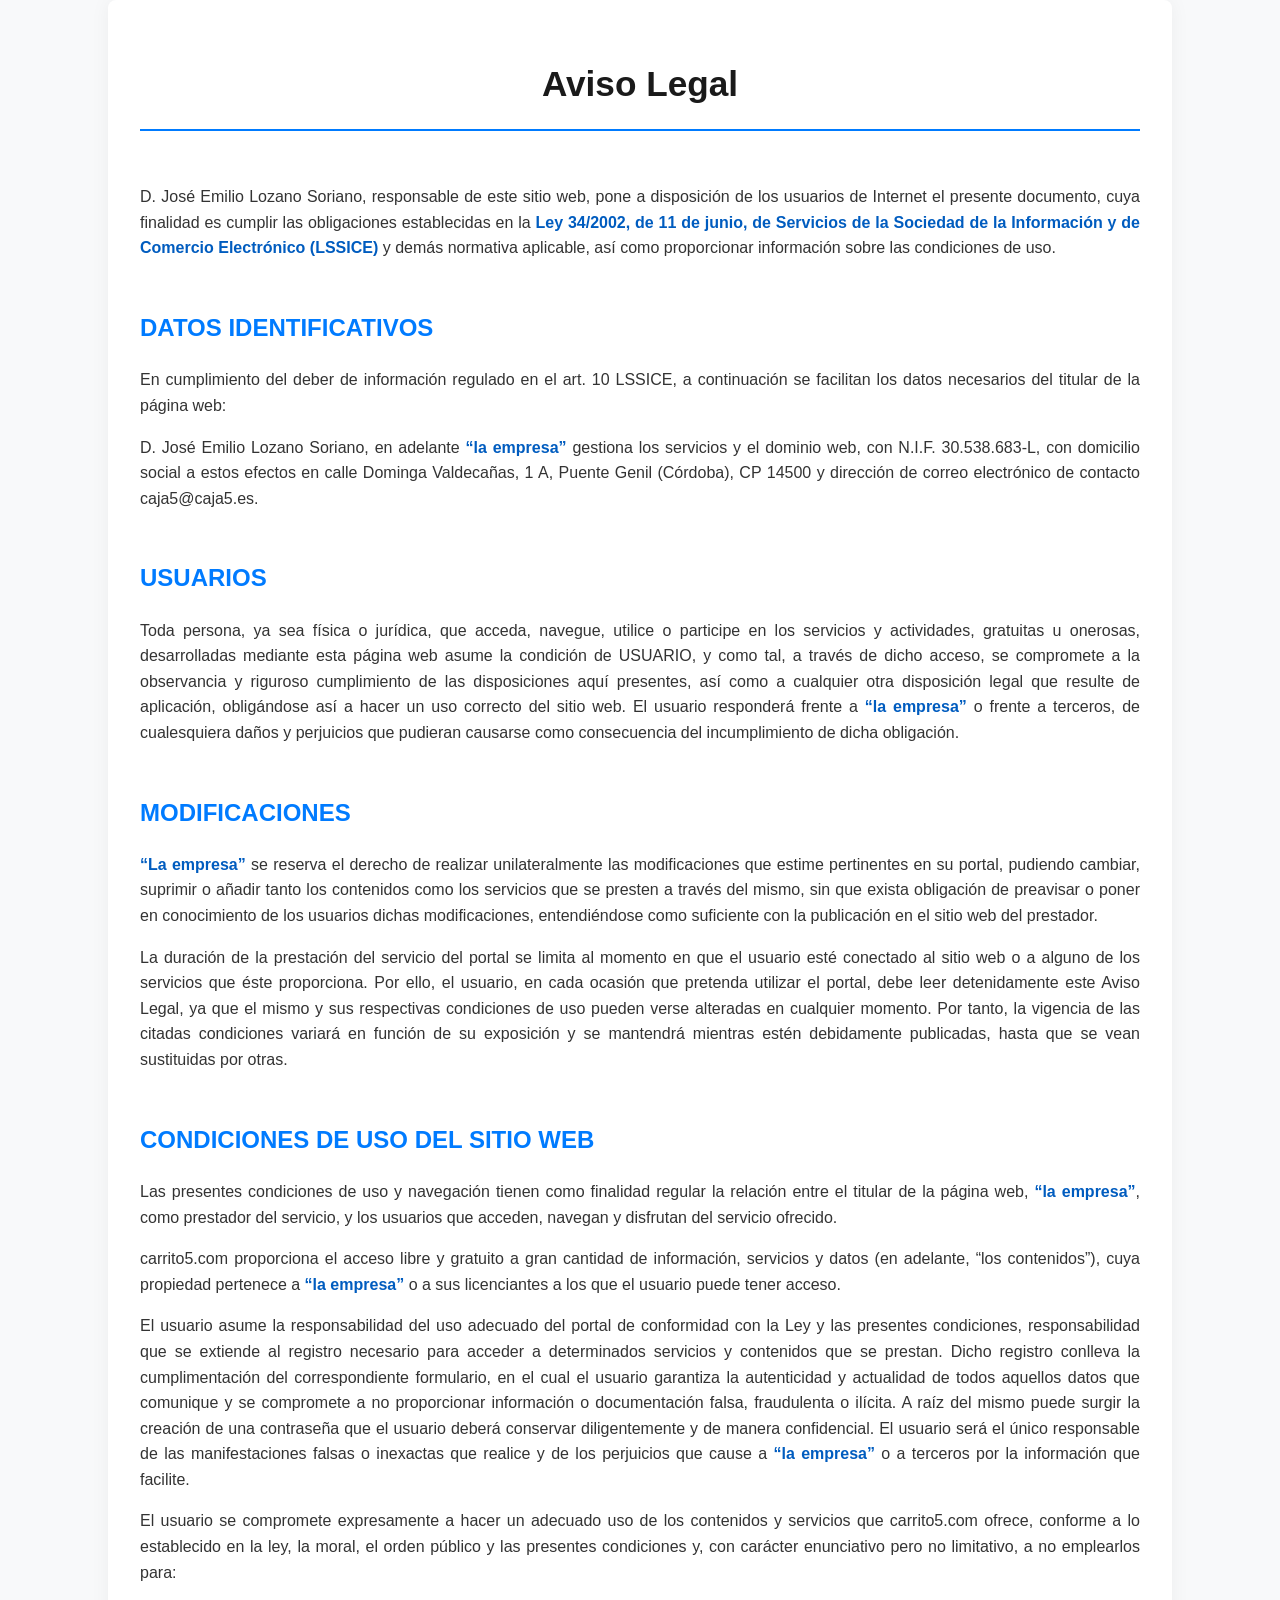
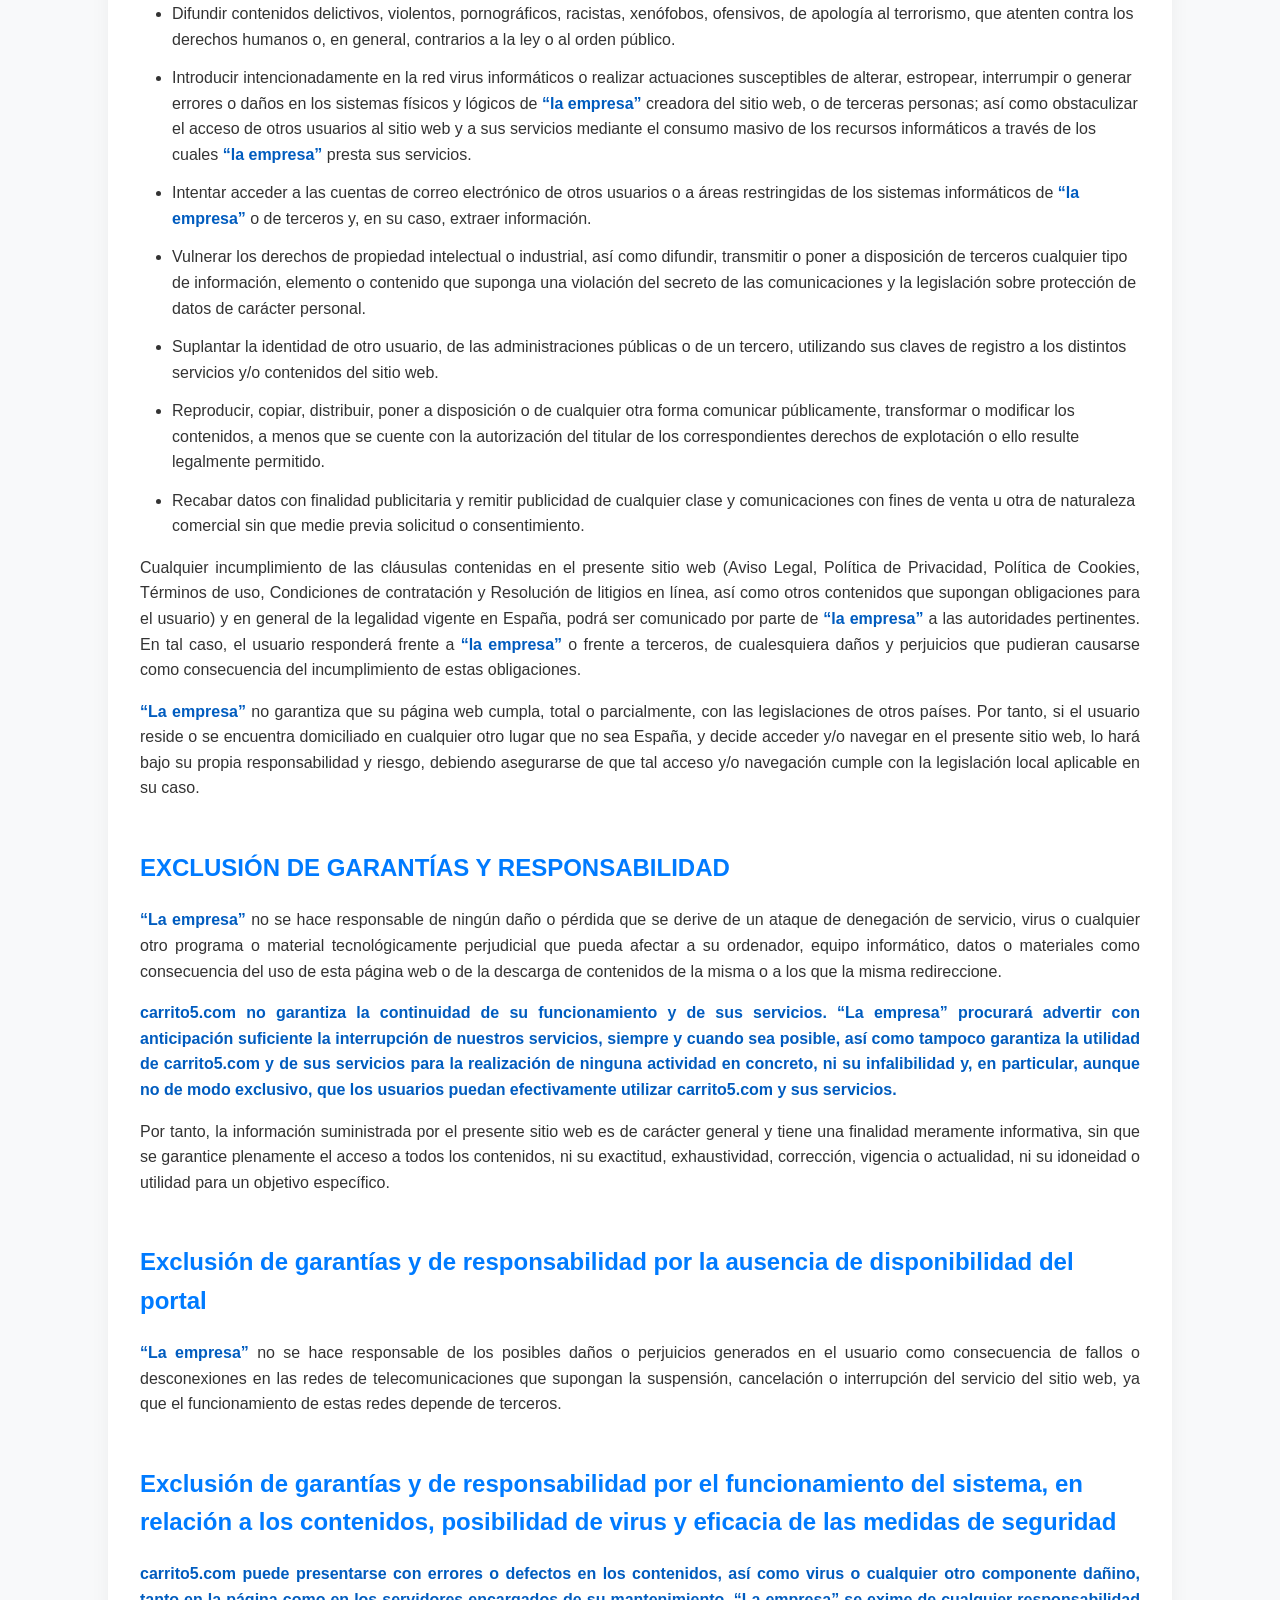
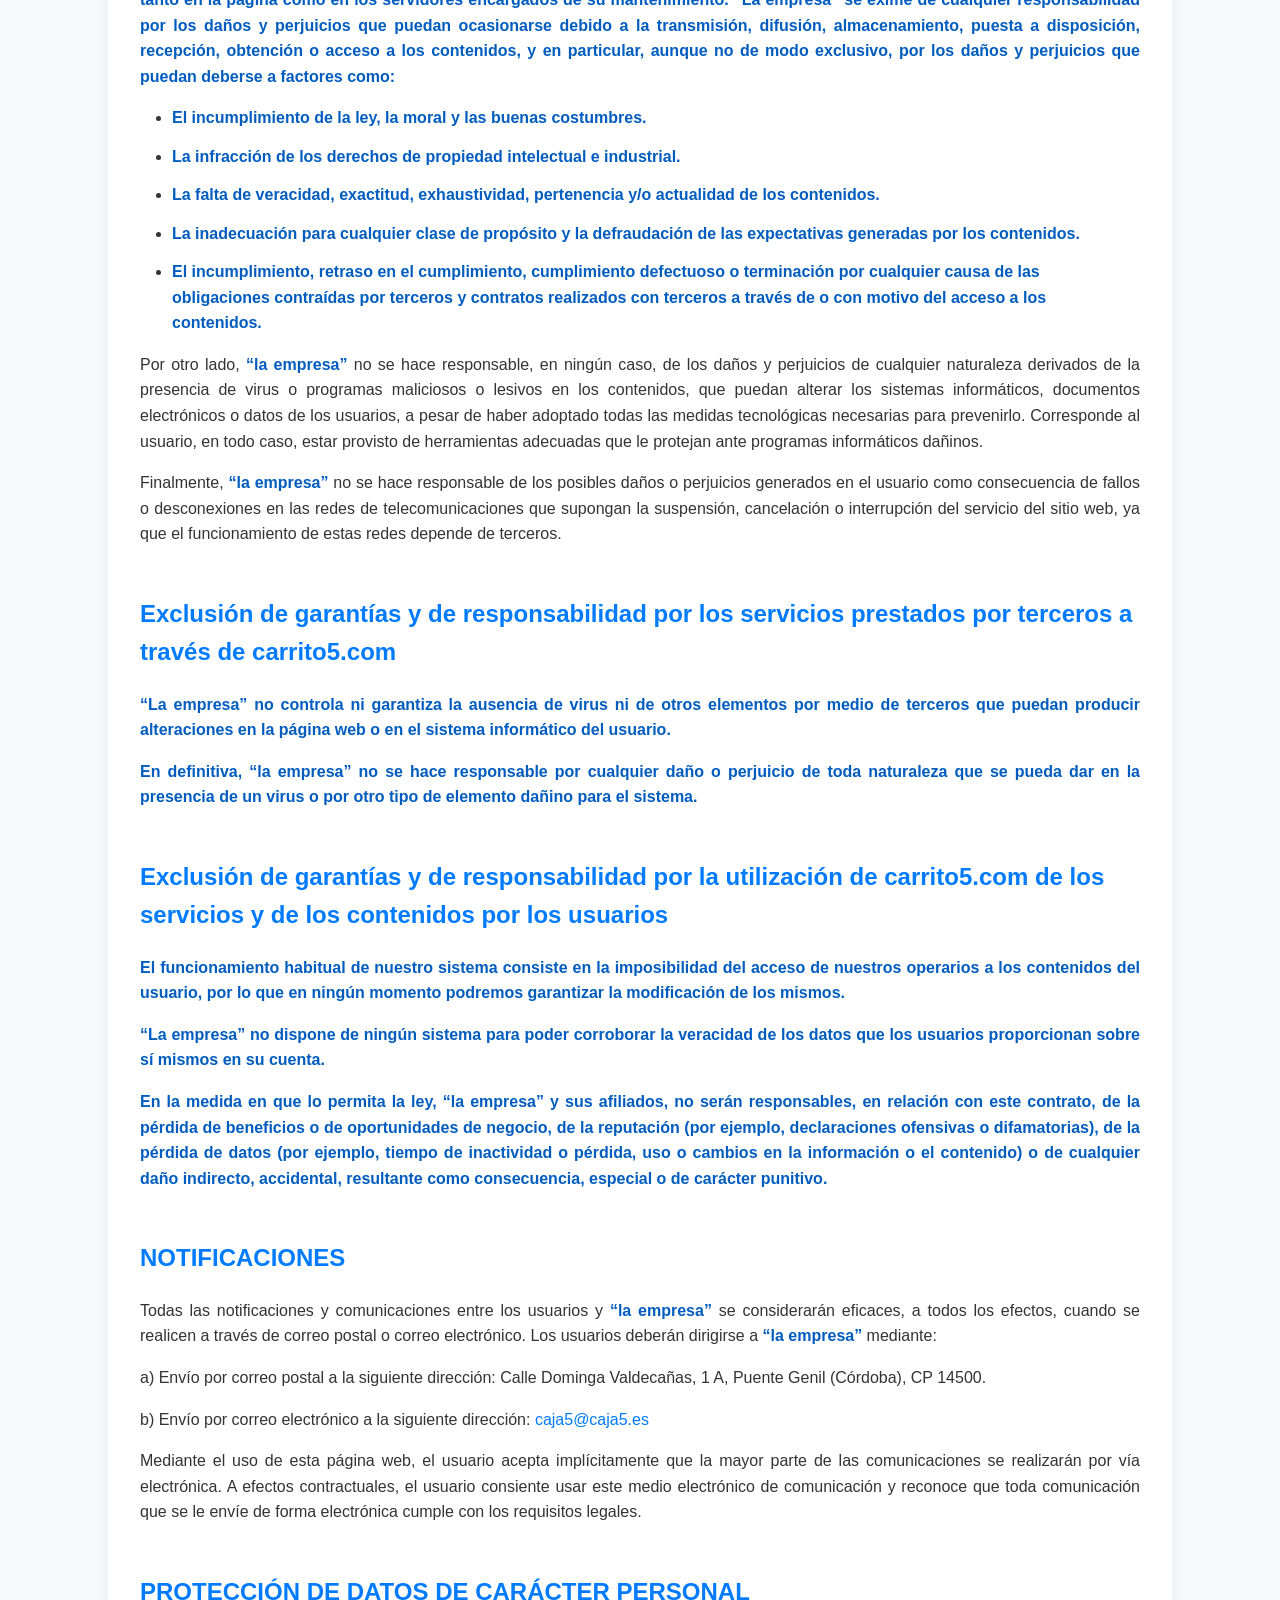
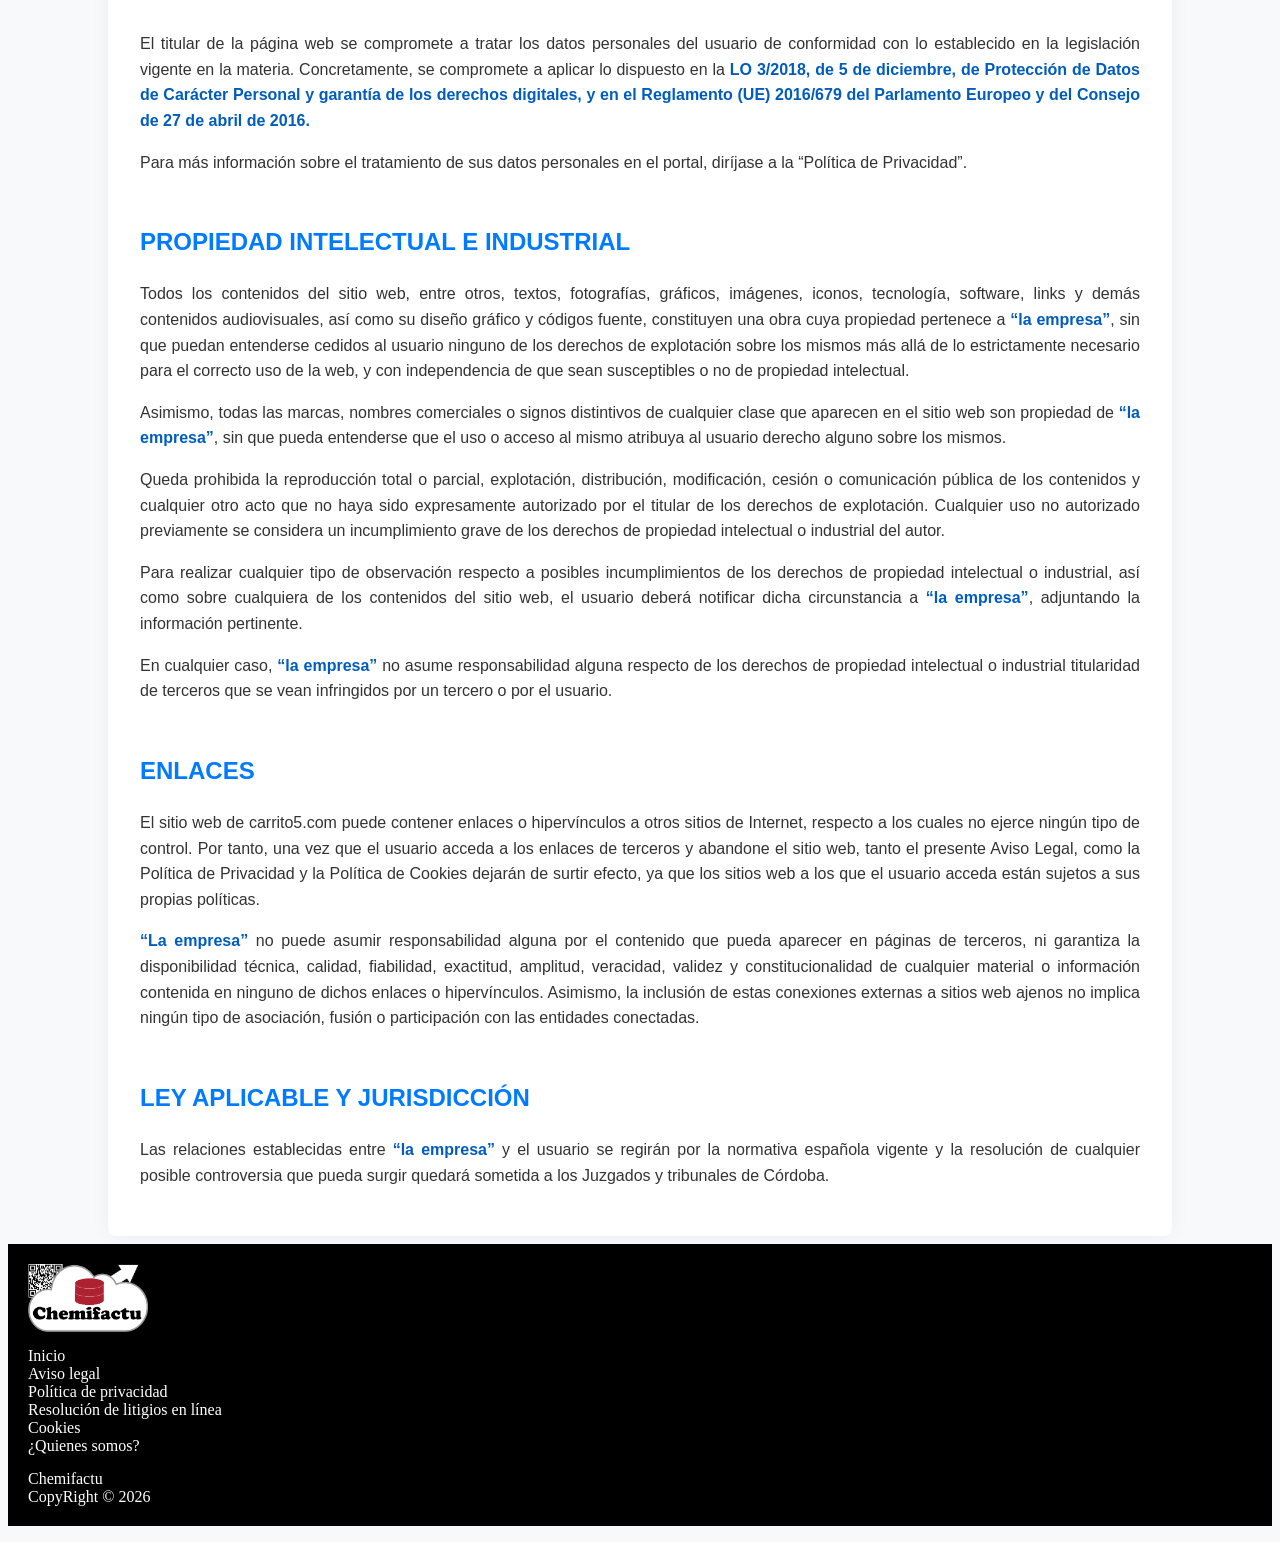
<file: aviso_legal.html>
<!DOCTYPE html>
<html lang="es">
<head>
    <meta charset="UTF-8">
    <meta name="viewport" content="width=device-width, initial-scale=1.0">
    <title>Aviso Legal - ChemiFactu</title>
    <style>
        body {
            font-family: 'Segoe UI', Arial, sans-serif;
            line-height: 1.6;
            margin: 0;
            padding: 0;
            color: #333;
            background: #f8f9fa;
        }

        .container {
            max-width: 1000px;
            margin: 0 auto;
            padding: 2rem;
            background: white;
            box-shadow: 0 0 20px rgba(0,0,0,0.05);
            border-radius: 8px;
        }

        h1 {
            color: #1a1a1a;
            text-align: center;
            font-size: 2.2em;
            margin-bottom: 1.5em;
            border-bottom: 2px solid #007bff;
            padding-bottom: 0.5em;
        }

        h2 {
            color: #007bff;
            margin-top: 2em;
            font-size: 1.5em;
        }

        p {
            margin: 1em 0;
            text-align: justify;
        }

        ul {
            padding-left: 2em;
        }

        li {
            margin-bottom: 0.8em;
        }

        strong {
            color: #005cbf;
        }

        a {
            color: #007bff;
            text-decoration: none;
            transition: color 0.3s ease;
        }

        a:hover {
            color: #0056b3;
        }

        @media (max-width: 768px) {
            .container {
                padding: 1rem;
                margin: 0.5rem;
            }

            h1 {
                font-size: 1.8em;
            }

            h2 {
                font-size: 1.3em;
            }
        }
    </style>
</head>
<body>
    <div class="container">
        <h1>Aviso Legal</h1>
        
        <section>
            <p>D. José Emilio Lozano Soriano, responsable de este sitio web, pone a disposición de los usuarios de Internet el presente documento, cuya finalidad es cumplir las obligaciones establecidas en la <strong>Ley 34/2002, de 11 de junio, de Servicios de la Sociedad de la Información y de Comercio Electrónico (LSSICE)</strong> y demás normativa aplicable, así como proporcionar información sobre las condiciones de uso.</p>

            <h2>DATOS IDENTIFICATIVOS</h2>
            <p>En cumplimiento del deber de información regulado en el art. 10 LSSICE, a continuación se facilitan los datos necesarios del titular de la página web:</p>

            <p>D. José Emilio Lozano Soriano, en adelante <strong>“la empresa”</strong> gestiona los servicios y el dominio web, con N.I.F. 30.538.683-L, con domicilio social a estos efectos en calle Dominga Valdecañas, 1 A, Puente Genil (Córdoba), CP 14500 y dirección de correo electrónico de contacto caja5@caja5.es.</p>

            <h2>USUARIOS</h2>
            <p>Toda persona, ya sea física o jurídica, que acceda, navegue, utilice o participe en los servicios y actividades, gratuitas u onerosas, desarrolladas mediante esta página web asume la condición de USUARIO, y como tal, a través de dicho acceso, se compromete a la observancia y riguroso cumplimiento de las disposiciones aquí presentes, así como a cualquier otra disposición legal que resulte de aplicación, obligándose así a hacer un uso correcto del sitio web. El usuario responderá frente a <strong>“la empresa”</strong> o frente a terceros, de cualesquiera daños y perjuicios que pudieran causarse como consecuencia del incumplimiento de dicha obligación.</p>

            <h2>MODIFICACIONES</h2>
            <p><strong>“La empresa”</strong> se reserva el derecho de realizar unilateralmente las modificaciones que estime pertinentes en su portal, pudiendo cambiar, suprimir o añadir tanto los contenidos como los servicios que se presten a través del mismo, sin que exista obligación de preavisar o poner en conocimiento de los usuarios dichas modificaciones, entendiéndose como suficiente con la publicación en el sitio web del prestador.</p>

            <p>La duración de la prestación del servicio del portal se limita al momento en que el usuario esté conectado al sitio web o a alguno de los servicios que éste proporciona. Por ello, el usuario, en cada ocasión que pretenda utilizar el portal, debe leer detenidamente este Aviso Legal, ya que el mismo y sus respectivas condiciones de uso pueden verse alteradas en cualquier momento. Por tanto, la vigencia de las citadas condiciones variará en función de su exposición y se mantendrá mientras estén debidamente publicadas, hasta que se vean sustituidas por otras.</p>

            <h2>CONDICIONES DE USO DEL SITIO WEB</h2>
            <p>Las presentes condiciones de uso y navegación tienen como finalidad regular la relación entre el titular de la página web, <strong>“la empresa”</strong>, como prestador del servicio, y los usuarios que acceden, navegan y disfrutan del servicio ofrecido.</p>

            <p>carrito5.com proporciona el acceso libre y gratuito a gran cantidad de información, servicios y datos (en adelante, “los contenidos”), cuya propiedad pertenece a <strong>“la empresa”</strong> o a sus licenciantes a los que el usuario puede tener acceso.</p>

            <p>El usuario asume la responsabilidad del uso adecuado del portal de conformidad con la Ley y las presentes condiciones, responsabilidad que se extiende al registro necesario para acceder a determinados servicios y contenidos que se prestan. Dicho registro conlleva la cumplimentación del correspondiente formulario, en el cual el usuario garantiza la autenticidad y actualidad de todos aquellos datos que comunique y se compromete a no proporcionar información o documentación falsa, fraudulenta o ilícita. A raíz del mismo puede surgir la creación de una contraseña que el usuario deberá conservar diligentemente y de manera confidencial. El usuario será el único responsable de las manifestaciones falsas o inexactas que realice y de los perjuicios que cause a <strong>“la empresa”</strong> o a terceros por la información que facilite.</p>

            <p>El usuario se compromete expresamente a hacer un adecuado uso de los contenidos y servicios que carrito5.com ofrece, conforme a lo establecido en la ley, la moral, el orden público y las presentes condiciones y, con carácter enunciativo pero no limitativo, a no emplearlos para:</p>

            <ul>
                <li>Difundir contenidos delictivos, violentos, pornográficos, racistas, xenófobos, ofensivos, de apología al terrorismo, que atenten contra los derechos humanos o, en general, contrarios a la ley o al orden público.</li>
                <li>Introducir intencionadamente en la red virus informáticos o realizar actuaciones susceptibles de alterar, estropear, interrumpir o generar errores o daños en los sistemas físicos y lógicos de <strong>“la empresa”</strong> creadora del sitio web, o de terceras personas; así como obstaculizar el acceso de otros usuarios al sitio web y a sus servicios mediante el consumo masivo de los recursos informáticos a través de los cuales <strong>“la empresa”</strong> presta sus servicios.</li>
                <li>Intentar acceder a las cuentas de correo electrónico de otros usuarios o a áreas restringidas de los sistemas informáticos de <strong>“la empresa”</strong> o de terceros y, en su caso, extraer información.</li>
                <li>Vulnerar los derechos de propiedad intelectual o industrial, así como difundir, transmitir o poner a disposición de terceros cualquier tipo de información, elemento o contenido que suponga una violación del secreto de las comunicaciones y la legislación sobre protección de datos de carácter personal.</li>
                <li>Suplantar la identidad de otro usuario, de las administraciones públicas o de un tercero, utilizando sus claves de registro a los distintos servicios y/o contenidos del sitio web.</li>
                <li>Reproducir, copiar, distribuir, poner a disposición o de cualquier otra forma comunicar públicamente, transformar o modificar los contenidos, a menos que se cuente con la autorización del titular de los correspondientes derechos de explotación o ello resulte legalmente permitido.</li>
                <li>Recabar datos con finalidad publicitaria y remitir publicidad de cualquier clase y comunicaciones con fines de venta u otra de naturaleza comercial sin que medie previa solicitud o consentimiento.</li>
            </ul>

            <p>Cualquier incumplimiento de las cláusulas contenidas en el presente sitio web (Aviso Legal, Política de Privacidad, Política de Cookies, Términos de uso, Condiciones de contratación y Resolución de litigios en línea, así como otros contenidos que supongan obligaciones para el usuario) y en general de la legalidad vigente en España, podrá ser comunicado por parte de <strong>“la empresa”</strong> a las autoridades pertinentes. En tal caso, el usuario responderá frente a <strong>“la empresa”</strong> o frente a terceros, de cualesquiera daños y perjuicios que pudieran causarse como consecuencia del incumplimiento de estas obligaciones.</p>

            <p><strong>“La empresa”</strong> no garantiza que su página web cumpla, total o parcialmente, con las legislaciones de otros países. Por tanto, si el usuario reside o se encuentra domiciliado en cualquier otro lugar que no sea España, y decide acceder y/o navegar en el presente sitio web, lo hará bajo su propia responsabilidad y riesgo, debiendo asegurarse de que tal acceso y/o navegación cumple con la legislación local aplicable en su caso.</p>

            <h2>EXCLUSIÓN DE GARANTÍAS Y RESPONSABILIDAD</h2>
            <p><strong>“La empresa”</strong> no se hace responsable de ningún daño o pérdida que se derive de un ataque de denegación de servicio, virus o cualquier otro programa o material tecnológicamente perjudicial que pueda afectar a su ordenador, equipo informático, datos o materiales como consecuencia del uso de esta página web o de la descarga de contenidos de la misma o a los que la misma redireccione.</p>

            <p><strong>carrito5.com no garantiza la continuidad de su funcionamiento y de sus servicios. </strong><strong>“La empresa”</strong><strong> procurará advertir con anticipación suficiente la interrupción de nuestros servicios, siempre y cuando sea posible, así como </strong><strong>tampoco garantiza la utilidad de carrito5.com y de sus servicios para la realización de ninguna actividad en concreto, ni su infalibilidad y, en particular, aunque no de modo exclusivo, que los usuarios puedan efectivamente utilizar carrito5.com y sus servicios.</strong></p>

            <p>Por tanto, la información suministrada por el presente sitio web es de carácter general y tiene una finalidad meramente informativa, sin que se garantice plenamente el acceso a todos los contenidos, ni su exactitud, exhaustividad, corrección, vigencia o actualidad, ni su idoneidad o utilidad para un objetivo específico.</p>

            <h2>Exclusión de garantías y de responsabilidad por la ausencia de disponibilidad del portal</h2>
            <p><strong>“La empresa”</strong> no se hace responsable de los posibles daños o perjuicios generados en el usuario como consecuencia de fallos o desconexiones en las redes de telecomunicaciones que supongan la suspensión, cancelación o interrupción del servicio del sitio web, ya que el funcionamiento de estas redes depende de terceros.</p>

            <h2>Exclusión de garantías y de responsabilidad por el funcionamiento del sistema, en relación a los contenidos, posibilidad de virus y eficacia de las medidas de seguridad</h2>
            <p><strong>carrito5.com puede presentarse con errores o defectos en los contenidos, así como virus o cualquier otro componente dañino, tanto en la página como en los servidores encargados de su mantenimiento. </strong><strong>“La empresa”</strong><strong> se exime de cualquier responsabilidad por los daños y perjuicios que puedan ocasionarse debido a </strong><strong>la transmisión, difusión, almacenamiento, puesta a disposición, recepción, obtención o acceso a los contenidos, y en particular, aunque no de modo exclusivo, por los daños y perjuicios que puedan deberse a factores como:</strong></p>

            <ul>
                <li><strong>El incumplimiento de la ley, la moral y las buenas costumbres.</strong></li>
                <li><strong>La infracción de los derechos de propiedad intelectual e industrial.</strong></li>
                <li><strong>La falta de veracidad, exactitud, exhaustividad, pertenencia y/o actualidad de los contenidos.</strong></li>
                <li><strong>La inadecuación para cualquier clase de propósito y la defraudación de las expectativas generadas por los contenidos.</strong></li>
                <li><strong>El incumplimiento, retraso en el cumplimiento, cumplimiento defectuoso o terminación por cualquier causa de las obligaciones contraídas por terceros y contratos realizados con terceros a través de o con motivo del acceso a los contenidos.</strong></li>
            </ul>

            <p>Por otro lado, <strong>“la empresa”</strong> no se hace responsable, en ningún caso, de los daños y perjuicios de cualquier naturaleza derivados de la presencia de virus o programas maliciosos o lesivos en los contenidos, que puedan alterar los sistemas informáticos, documentos electrónicos o datos de los usuarios, a pesar de haber adoptado todas las medidas tecnológicas necesarias para prevenirlo. Corresponde al usuario, en todo caso, estar provisto de herramientas adecuadas que le protejan ante programas informáticos dañinos.</p>

            <p>Finalmente, <strong>“la empresa”</strong> no se hace responsable de los posibles daños o perjuicios generados en el usuario como consecuencia de fallos o desconexiones en las redes de telecomunicaciones que supongan la suspensión, cancelación o interrupción del servicio del sitio web, ya que el funcionamiento de estas redes depende de terceros.</p>

            <h2>Exclusión de garantías y de responsabilidad por los servicios prestados por terceros a través de carrito5.com</h2>
            <p><strong>“La empresa”</strong><strong> no controla ni garantiza la ausencia de virus ni de otros elementos por medio de terceros que puedan producir alteraciones en la página web o en el sistema informático del usuario.</strong></p>

            <p><strong>En definitiva,</strong><strong> “la empresa”</strong><strong> no se hace responsable por cualquier daño o perjuicio de toda naturaleza que se pueda dar en la presencia de un virus o por otro tipo de elemento dañino para el sistema.</strong></p>

            <h2>Exclusión de garantías y de responsabilidad por la utilización de carrito5.com de los servicios y de los contenidos por los usuarios</h2>
            <p><strong>El funcionamiento habitual de nuestro sistema consiste en la imposibilidad del acceso de nuestros operarios a los contenidos del usuario, por lo que en ningún momento podremos garantizar la modificación de los mismos.</strong></p>

            <p><strong>“La empresa”</strong><strong> no dispone de ningún sistema para poder corroborar la veracidad de los datos que los usuarios proporcionan sobre sí mismos en su cuenta.</strong></p>

            <p><strong>En la medida en que lo permita la ley, </strong><strong>“la empresa”</strong><strong> y sus afiliados, no serán responsables, en relación con este contrato, de la pérdida de beneficios o de oportunidades de negocio, de la reputación (por ejemplo, declaraciones ofensivas o difamatorias), de la pérdida de datos (por ejemplo, tiempo de inactividad o pérdida, uso o cambios en la información o el contenido) o de cualquier daño indirecto, accidental, resultante como consecuencia, especial o de carácter punitivo.</strong></p>

            <h2>NOTIFICACIONES</h2>
            <p>Todas las notificaciones y comunicaciones entre los usuarios y <strong>“la empresa”</strong> se considerarán eficaces, a todos los efectos, cuando se realicen a través de correo postal o correo electrónico. Los usuarios deberán dirigirse a <strong>“la empresa”</strong> mediante:</p>

            <p>a) Envío por correo postal a la siguiente dirección: Calle Dominga Valdecañas, 1 A, Puente Genil (Córdoba), CP 14500.</p>

            <p>b) Envío por correo electrónico a la siguiente dirección: <a href="mailto:caja5@caja5.es">caja5@caja5.es</a></p>

            <p>Mediante el uso de esta página web, el usuario acepta implícitamente que la mayor parte de las comunicaciones se realizarán por vía electrónica. A efectos contractuales, el usuario consiente usar este medio electrónico de comunicación y reconoce que toda comunicación que se le envíe de forma electrónica cumple con los requisitos legales.</p>

            <h2>PROTECCIÓN DE DATOS DE CARÁCTER PERSONAL</h2>
            <p>El titular de la página web se compromete a tratar los datos personales del usuario de conformidad con lo establecido en la legislación vigente en la materia. Concretamente, se compromete a aplicar lo dispuesto en la <strong>LO 3/2018, de 5 de diciembre, de Protección de Datos de Carácter Personal y garantía de los derechos digitales, y en el Reglamento (UE) 2016/679 del Parlamento Europeo y del Consejo de 27 de abril de 2016.</strong></p>

            <p>Para más información sobre el tratamiento de sus datos personales en el portal, diríjase a la “Política de Privacidad”.</p>

            <h2>PROPIEDAD INTELECTUAL E INDUSTRIAL</h2>
            <p>Todos los contenidos del sitio web, entre otros, textos, fotografías, gráficos, imágenes, iconos, tecnología, software, links y demás contenidos audiovisuales, así como su diseño gráfico y códigos fuente, constituyen una obra cuya propiedad pertenece a <strong>“la empresa”</strong>, sin que puedan entenderse cedidos al usuario ninguno de los derechos de explotación sobre los mismos más allá de lo estrictamente necesario para el correcto uso de la web, y con independencia de que sean susceptibles o no de propiedad intelectual.</p>

            <p>Asimismo, todas las marcas, nombres comerciales o signos distintivos de cualquier clase que aparecen en el sitio web son propiedad de <strong>“la empresa”</strong>, sin que pueda entenderse que el uso o acceso al mismo atribuya al usuario derecho alguno sobre los mismos.</p>

            <p>Queda prohibida la reproducción total o parcial, explotación, distribución, modificación, cesión o comunicación pública de los contenidos y cualquier otro acto que no haya sido expresamente autorizado por el titular de los derechos de explotación. Cualquier uso no autorizado previamente se considera un incumplimiento grave de los derechos de propiedad intelectual o industrial del autor.</p>

            <p>Para realizar cualquier tipo de observación respecto a posibles incumplimientos de los derechos de propiedad intelectual o industrial, así como sobre cualquiera de los contenidos del sitio web, el usuario deberá notificar dicha circunstancia a <strong>“la empresa”</strong>, adjuntando la información pertinente.</p>

            <p>En cualquier caso, <strong>“la empresa”</strong> no asume responsabilidad alguna respecto de los derechos de propiedad intelectual o industrial titularidad de terceros que se vean infringidos por un tercero o por el usuario.</p>

            <h2>ENLACES</h2>
            <p>El sitio web de carrito5.com puede contener enlaces o hipervínculos a otros sitios de Internet, respecto a los cuales no ejerce ningún tipo de control. Por tanto, una vez que el usuario acceda a los enlaces de terceros y abandone el sitio web, tanto el presente Aviso Legal, como la Política de Privacidad y la Política de Cookies dejarán de surtir efecto, ya que los sitios web a los que el usuario acceda están sujetos a sus propias políticas.</p>

            <p><strong>“La empresa”</strong> no puede asumir responsabilidad alguna por el contenido que pueda aparecer en páginas de terceros, ni garantiza la disponibilidad técnica, calidad, fiabilidad, exactitud, amplitud, veracidad, validez y constitucionalidad de cualquier material o información contenida en ninguno de dichos enlaces o hipervínculos. Asimismo, la inclusión de estas conexiones externas a sitios web ajenos no implica ningún tipo de asociación, fusión o participación con las entidades conectadas.</p>

            <h2>LEY APLICABLE Y JURISDICCIÓN</h2>
            <p>Las relaciones establecidas entre<strong> “la empresa”</strong> y el usuario se regirán por la normativa española vigente y la resolución de cualquier posible controversia que pueda surgir quedará sometida a los Juzgados y tribunales de Córdoba.</p>
        </section>
    </div>
    <object id="footer-object" data="./footer_pagina.html" type="text/html" style="width: 100%; border: none;"></object>
    <script>
      // Función para alternar el menú de navegación en dispositivos móviles
      function toggleMenu() {
          var menu = document.getElementById('menu');
          menu.classList.toggle('show');
      }

      // Mostrar u ocultar el botón de volver al inicio según el desplazamiento de la página
      window.onscroll = function() {
          var backToTopButton = document.getElementById('back-to-top');
          if (document.body.scrollTop > 20 || document.documentElement.scrollTop > 20) {
              backToTopButton.style.display = "block";
          } else {
              backToTopButton.style.display = "none";
          }
      };

      // Función para desplazarse al inicio de la página
      function scrollToTop() {
          document.body.scrollTop = 0;
          document.documentElement.scrollTop = 0;
      }



      // Ajustar la altura del <object> dinámicamente
      document.addEventListener("DOMContentLoaded", function () {
          const footerObject = document.getElementById("footer-object");
          footerObject.onload = function () {
              const footerDoc = footerObject.contentDocument || footerObject.contentWindow.document;
              footerObject.style.height = footerDoc.body.scrollHeight + "px";
          };
      });
  </script>
</body>
</html>
</file>
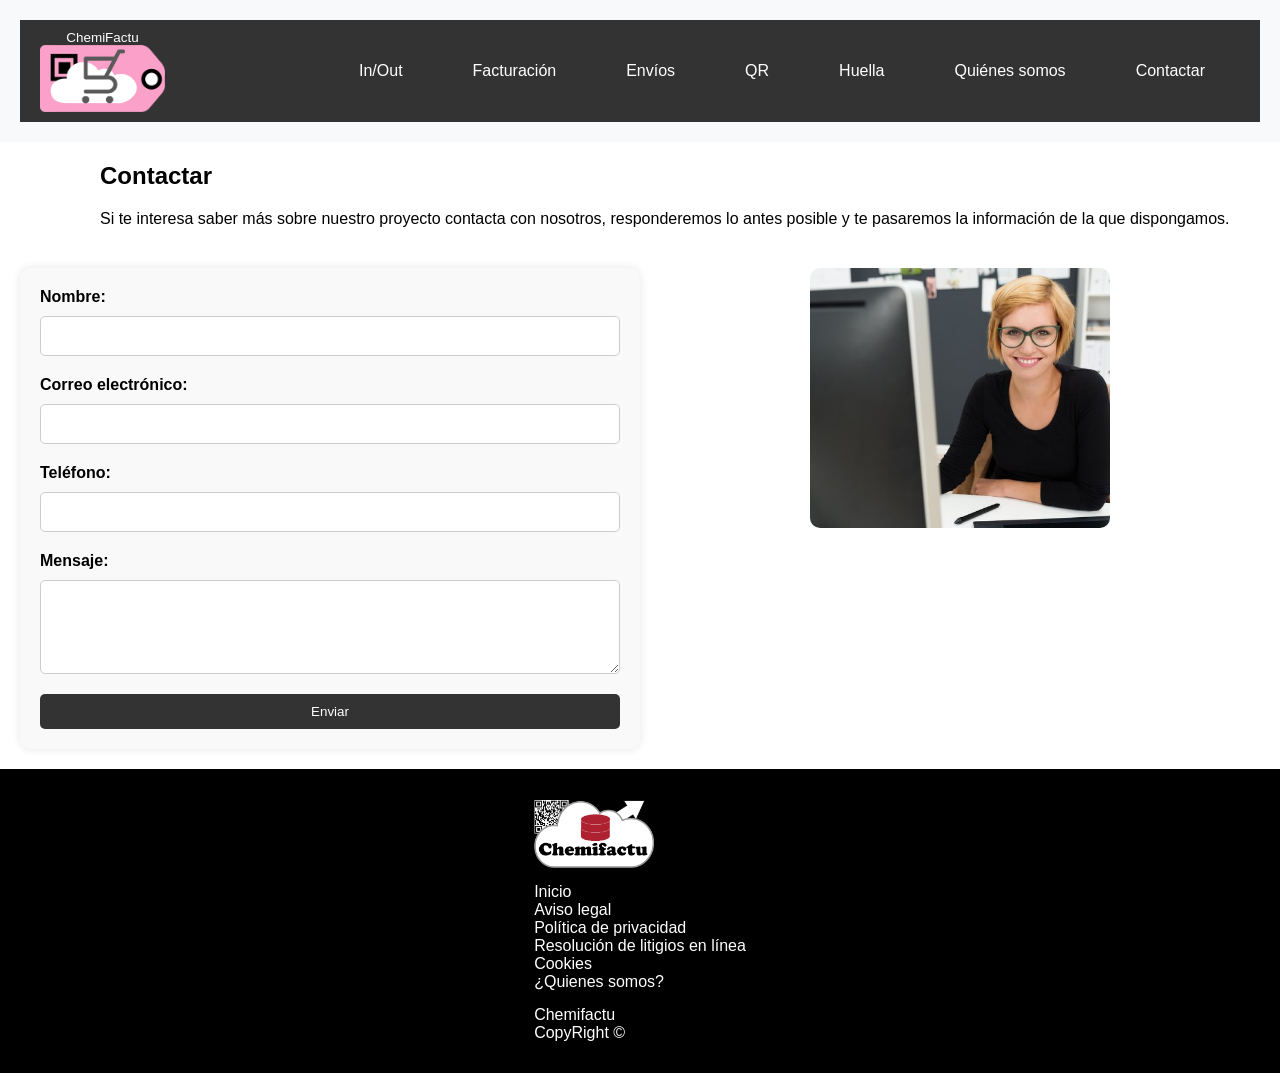
<file: contactar.html>
<!DOCTYPE html>
<html lang="en">
<head>
    <meta charset="UTF-8">
    <meta name="viewport" content="width=device-width, initial-scale=1.0">
    <title>Contactar - ChemiFactu</title>
    <link rel="stylesheet" href="css/styles.css">
    <style>
        form {
            display: flex;
            flex-direction: column;
            max-width: 600px;
            margin: 0 auto;
            padding: 20px;
            background-color: #f9f9f9;
            border-radius: 10px;
            box-shadow: 0 0 10px rgba(0, 0, 0, 0.1);
        }

        label {
            margin-bottom: 10px;
            font-weight: bold;
        }

        input, textarea {
            margin-bottom: 20px;
            padding: 10px;
            border: 1px solid #ccc;
            border-radius: 5px;
            font-size: 16px;
        }

        button {
            padding: 10px 20px;
            background-color: #333;
            color: white;
            border: none;
            border-radius: 5px;
            cursor: pointer;
        }

        button:hover {
            background-color: #555;
        }

        .g-recaptcha {
            margin-bottom: 20px;
        }

        .contact-title-section {
            padding-left: 100px;
            margin-bottom: 20px;
        }

        .contact-section {
            display: flex;
            justify-content: space-between;
            align-items: flex-start;
            padding: 20px;
        }

        .contact-section .text {
            flex: 1;
        }

        .contact-section img {
            max-width: 300px;
            margin-left: 20px;
            border-radius: 10px;
        }

        @media (max-width: 992px) {
            .contact-section {
                flex-direction: column;
                align-items: center;
            }

            .contact-section img {
                margin-left: 0;
                margin-bottom: 20px;
            }

            .contact-title-section {
                padding-left: 0;
                text-align: center;
            }
        }

        /* Estilo para el texto del logo */
        .logo-container p {
            color: white; /* Color del texto blanco */
            font-size: 0.84em; /* Tamaño de letra reducido en un 30% */
            margin: 0; /* Sin margen */
        }

        /* Estilo para la imagen del logo */
        .logo-container img {
            max-width: 125px; /* Ancho máximo aumentado en un 25% */
            height: auto; /* Altura automática */
        }
    </style>
</head>
<body>
    <header>
        <nav>
            <div class="logo-container">
                <p>ChemiFactu</p>
                <img src="images/logo2.png" alt="Logo">
            </div>
            <div class="menu-icon" onclick="toggleMenu()">
                <div></div>
                <div></div>
                <div></div>
            </div>
            <ul id="menu">
                <li><a href="#opcion1">In/Out</a></li>
                <li><a href="#opcion2">Facturación</a></li>
                <li><a href="#opcion3">Envíos</a></li>
                <li><a href="#opcion4">QR</a></li>
                <li><a href="#opcion5">Huella</a></li>
                <li><a href="quienessomos.html">Quiénes somos</a></li>
                <li><a href="contactar.html">Contactar</a></li>
            </ul>
        </nav>
    </header>
    <main>
        <section id="contactar-title" class="contact-title-section">
            <h2>Contactar</h2>
            <p>Si te interesa saber más sobre nuestro proyecto contacta con nosotros, responderemos lo antes posible y te pasaremos la información de la que dispongamos.</p>
        </section>
        <section id="contactar" class="contact-section">
            <div class="form-section">
                <form action="contactar/procesar.asp" method="POST" onsubmit="return validateForm()">
                    <label for="name">Nombre:</label>
                    <input type="text" id="name" name="name" required>
                    
                    <label for="email">Correo electrónico:</label>
                    <input type="email" id="email" name="email" required>
                    
                    <label for="telefono">Teléfono:</label>
                    <input type="text" id="telefono" name="telefono">
                    
                    <label for="message">Mensaje:</label>
                    <textarea id="message" name="message" rows="4"></textarea>
                    
                    <!-- <div class="g-recaptcha" data-sitekey="your-site-key"></div> -->
                    
                    <button type="submit">Enviar</button>
                </form>
            </div>
            <div class="image-section">
                <img src="images/Asistencia.jpg" alt="Asistencia">
            </div>
        </section>
    </main>
    <div id="footer-container"></div>
    <script>
        function toggleMenu() {
            var menu = document.getElementById('menu');
            menu.classList.toggle('show');
        }

        function validateForm() {
            var email = document.getElementById('email').value;
            if (email.indexOf('@') === -1) {
                alert('Por favor, introduce un correo electrónico válido.');
                return false;
            }
            return true;
        }

        // Función para cargar el contenido del footer
        function loadFooter() {
            fetch('footer_pagina.html')
                .then(response => response.text())
                .then(data => {
                    document.getElementById('footer-container').innerHTML = data;
                });
        }

        // Llamar a la función para cargar el footer al cargar la página
        window.onload = function() {
            loadFooter();
        };
    </script>
</body>
</html>
</file>
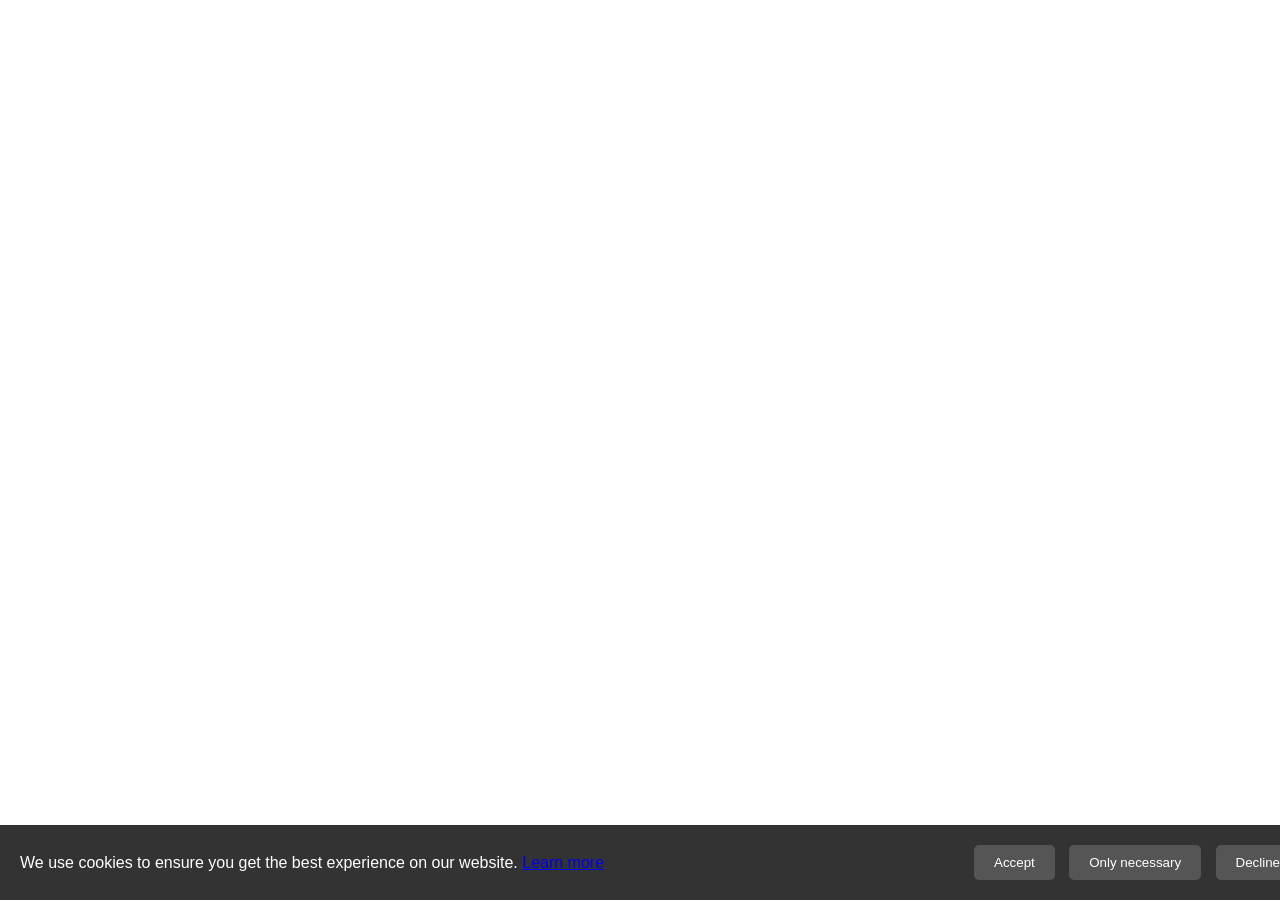
<file: cookies.html>
<!DOCTYPE html>
<html lang="en">
<head>
    <meta charset="UTF-8">
    <meta name="viewport" content="width=device-width, initial-scale=1.0">
    <title>Cookies</title>
    <link rel="stylesheet" href="css/styles.css">
</head>
<body>
    <div class="cookie-banner">
        <p>We use cookies to ensure you get the best experience on our website. <a href="#">Learn more</a></p>
        <div>
            <button onclick="acceptCookies()">Accept</button>
            <button onclick="necessaryCookies()">Only necessary</button>
            <button onclick="declineCookies()">Decline</button>
        </div>
    </div>
    <script src="js/cookies.js"></script>
</body>
</html>
</file>
<file: css/styles.css>
/* Estilo global para el cuerpo del documento */
body {
    font-family: Arial, sans-serif; /* Fuente Arial */
    margin: 0; /* Sin margen */
    padding: 0; /* Sin relleno */
}

/* Estilo para el encabezado */
header {
    background-color: #f8f9fa; /* Color de fondo claro */
    padding: 20px; /* Espaciado interno */
    text-align: center; /* Centrar el texto */
}

/* Estilo para la navegación */
nav {
    display: flex; /* Usar flexbox */
    align-items: center; /* Alinear elementos verticalmente */
    justify-content: space-between; /* Espacio entre elementos */
    padding: 10px 20px; /* Espaciado interno */
    background-color: #333; /* Color de fondo oscuro */
}

/* Estilo para la lista de navegación */
nav ul {
    list-style-type: none; /* Sin estilo de lista */
    padding: 0; /* Sin relleno */
    margin: 0; /* Sin margen */
    display: flex; /* Usar flexbox */
    flex-grow: 1; /* Crecer para llenar el espacio */
    justify-content: flex-end; /* Alinear elementos al final */
}

/* Estilo para los elementos de la lista de navegación */
nav ul li {
    margin: 0 15px; /* Margen horizontal */
}

/* Estilo para los enlaces de navegación */
nav ul li a {
    color: white; /* Color del texto blanco */
    text-decoration: none; /* Sin subrayado */
    padding: 14px 20px; /* Espaciado interno */
    display: block; /* Mostrar como bloque */
}

/* Estilo para los enlaces de navegación al pasar el ratón */
nav ul li a:hover {
    background-color: #575757; /* Color de fondo al pasar el ratón */
}

/* Estilo para el icono del menú */
.menu-icon {
    display: none; /* Oculto por defecto */
    flex-direction: column; /* Dirección de columna */
    cursor: pointer; /* Cursor de puntero */
}

/* Estilo para las barras del icono del menú */
.menu-icon div {
    width: 25px; /* Ancho de 25px */
    height: 3px; /* Alto de 3px */
    background-color: white; /* Color de fondo blanco */
    margin: 4px 0; /* Margen vertical */
}

/* Estilo para las secciones */
.section {
    display: flex; /* Usar flexbox */
    align-items: center; /* Alinear elementos verticalmente */
    padding: 20px; /* Espaciado interno */
    border-bottom: 1px solid #ddd; /* Borde inferior */
}

/* Estilo para las imágenes de las secciones */
.section img {
    width: 50%; /* Ancho del 50% */
    height: auto; /* Altura automática */
}

/* Estilo para el texto de las secciones */
.section .text {
    width: 50%; /* Ancho del 50% */
    padding-left: 20px; /* Espaciado interno a la izquierda */
}

/* Estilo para el título del héroe */
.hero .title {
    position: absolute; /* Posición absoluta */
    top: 20px; /* 20px desde arriba */
    left: 50%; /* 50% desde la izquierda */
    transform: translateX(-50%); /* Centrar horizontalmente */
    font-size: 6em; /* Tamaño de letra de 6em */
    background-color: rgba(255, 255, 255, 0.6); /* Transparencia del 40% */
    padding: 5px 10px; /* Reducir la altura del recuadro */
    text-align: center; /* Centrar el texto */
    border-radius: 5px; /* Bordes redondeados */
    white-space: nowrap; /* Texto en una sola línea */
}

/* Estilo para la cabecera */
.cabecera {
    background-image: url('../images/facturaelectronica.jpg'); /* Imagen de fondo */
    background-size: cover; /* Cubrir todo el fondo */
    background-position: center; /* Centrar la imagen */
    height: 530px; /* Altura de 530px */
    display: flex; /* Usar flexbox */
    flex-direction: column; /* Dirección de columna */
    align-items: flex-start; /* Alinear elementos al inicio */
    justify-content: center; /* Centrar verticalmente */
    padding: 20px; /* Espaciado interno */
    color: black; /* Color del texto negro */
    position: relative; /* Posición relativa */
}

/* Estilo para el título de la cabecera */
.cabecera .title {
    font-size: 1.8em; /* Tamaño de letra reducido en un 40% */
    text-align: left; /* Alinear a la izquierda */
    color: black; /* Color del texto negro */
    white-space: normal; /* Permitir múltiples líneas */
}

/* Estilo para el texto de la cabecera */
.cabecera .textocabecera {
    background-color: rgba(255, 255, 255, 0.8); /* Fondo blanco con transparencia */
    padding: 20px; /* Espaciado interno */
    max-width: 400px; /* Ancho máximo de 400px */
    text-align: right; /* Alinear a la derecha */
    align-self: flex-end; /* Alinear al final */
    font-size: 1em; /* Tamaño de letra */
    margin-top: 20px; /* Margen superior */
}

/* Estilo para el contenedor del logo */
.logo-container {
    display: flex; /* Usar flexbox */
    flex-direction: column; /* Dirección de columna */
    align-items: center; /* Alinear al centro */
    margin-right: 20px; /* Margen derecho */
}

/* Estilo para el texto del logo */
.logo-container p {
    color: white; /* Color del texto blanco */
    font-size: 1.2em; /* Tamaño de letra */
    margin: 0; /* Sin margen */
}

/* Estilo para la imagen del logo */
.logo-container img {
    max-width: 100px; /* Ancho máximo de 100px */
    height: auto; /* Altura automática */
}

/* Estilo para el pie de página */
footer {
    background-color: black; /* Color de fondo negro */
    height: 7cm; /* Altura de 7cm */
    color: white; /* Color del texto blanco */
    display: flex; /* Usar flexbox */
    align-items: center; /* Alinear al centro */
    justify-content: center; /* Centrar horizontalmente */
}

/* Estilo para el botón de volver al inicio */
#back-to-top {
    position: fixed; /* Fijo en la pantalla */
    bottom: 20px; /* 20px desde el fondo */
    right: 20px; /* 20px desde la derecha */
    display: none; /* Oculto por defecto */
    background-color: #333; /* Color de fondo oscuro */
    color: white; /* Color del texto blanco */
    border: none; /* Sin borde */
    padding: 10px 15px; /* Espaciado interno */
    border-radius: 50%; /* Bordes redondeados */
    cursor: pointer; /* Cursor de puntero */
    font-size: 20px; /* Tamaño de fuente */
}

/* Estilo para el banner de cookies */
.cookie-banner {
    position: fixed; /* Fijo en la pantalla */
    bottom: 0; /* 0 desde el fondo */
    left: 0; /* 0 desde la izquierda */
    width: 100%; /* Ancho completo */
    background-color: #333; /* Color de fondo oscuro */
    color: white; /* Color del texto blanco */
    padding: 20px; /* Espaciado interno */
    display: flex; /* Usar flexbox */
    justify-content: space-between; /* Espacio entre elementos */
    align-items: center; /* Alinear al centro */
    z-index: 1000; /* Superponer sobre otros elementos */
}

/* Estilo para el texto del banner de cookies */
.cookie-banner p {
    margin: 0; /* Sin margen */
    padding-right: 20px; /* Espaciado interno a la derecha */
}

/* Estilo para el botón del banner de cookies */
.cookie-banner button {
    padding: 10px 20px; /* Espaciado interno */
    margin-left: 10px; /* Margen izquierdo */
    background-color: #555; /* Color de fondo gris */
    color: white; /* Color del texto blanco */
    border: none; /* Sin borde */
    border-radius: 5px; /* Bordes redondeados */
    cursor: pointer; /* Cursor de puntero */
}

/* Estilo para el botón del banner de cookies al pasar el ratón */
.cookie-banner button:hover {
    background-color: #777; /* Color de fondo gris claro */
}

/* Estilo para la sección de contacto */
.contact-section {
    display: flex; /* Usar flexbox */
    justify-content: space-between; /* Espacio entre elementos */
    align-items: flex-start; /* Alinear al inicio */
    padding: 20px; /* Espaciado interno */
}

/* Estilo para la sección del formulario */
.form-section {
    flex: 1; /* Crecer para llenar el espacio */
}

/* Estilo para la sección de la imagen */
.image-section {
    display: flex; /* Usar flexbox */
    justify-content: center; /* Centrar horizontalmente */
    align-items: center; /* Centrar verticalmente */
    flex: 1; /* Crecer para llenar el espacio */
}

/* Estilo para la imagen de la sección de contacto */
.image-section img {
    max-width: 100%; /* Ancho máximo del 100% */
    border-radius: 10px; /* Bordes redondeados */
}

/* Estilos responsivos */
@media (max-width: 1200px) {
    .cabecera .title {
        font-size: 1.5em; /* Tamaño de letra */
    }
    .cabecera .textocabecera {
        font-size: 1.8em; /* Tamaño de letra */
    }
}

@media (max-width: 992px) {
    .cabecera .title {
        font-size: 1.2em; /* Tamaño de letra */
    }
    .cabecera .textocabecera {
        font-size: 1.5em; /* Tamaño de letra */
    }
    .menu-icon {
        display: flex; /* Mostrar el icono del menú */
    }
    nav ul {
        display: none; /* Ocultar la lista de navegación */
        flex-direction: column; /* Dirección de columna */
        align-items: flex-start; /* Alinear al inicio */
        width: 100%; /* Ancho completo */
        background-color: #333; /* Color de fondo oscuro */
    }
    nav ul li {
        width: 100%; /* Ancho completo */
        text-align: left; /* Alinear a la izquierda */
        margin: 0; /* Sin margen */
    }
    nav ul li a {
        width: 100%; /* Ancho completo */
        padding: 10px 20px; /* Espaciado interno */
    }
    nav ul.show {
        display: flex; /* Mostrar la lista de navegación */
    }
    .section {
        flex-direction: column; /* Dirección de columna */
    }
    .section img, .section .text {
        width: 100%; /* Ancho completo */
        padding: 0; /* Sin relleno */
    }
    .section .text {
        padding-top: 20px; /* Espaciado superior */
    }
    .contact-section {
        flex-direction: column; /* Dirección de columna */
    }
    .image-section {
        order: -1; /* Orden inverso */
        margin-bottom: 20px; /* Margen inferior */
    }
}

@media (min-width: 992px) {
    .section.reverse {
        flex-direction: row-reverse; /* Dirección de fila inversa */
    }
}

@media (max-width: 768px) {
    .section {
        flex-direction: column; /* Dirección de columna */
    }
    .section img, .section .text {
        width: 100%; /* Ancho completo */
        padding: 0; /* Sin relleno */
    }
    .section .text {
        padding-top: 20px; /* Espaciado superior */
    }
    .cabecera .title {
        font-size: 1em; /* Tamaño de letra */
    }
    .cabecera .textocabecera {
        font-size: 1.2em; /* Tamaño de letra */
    }
    .logo-container img {
        max-width: 80px; /* Ancho máximo */
    }
    nav ul {
        flex-direction: column; /* Dirección de columna */
        align-items: flex-start; /* Alinear al inicio */
    }
    nav ul li {
        margin: 10px 0; /* Margen vertical */
    }
}

@media (max-width: 576px) {
    .cabecera .title {
        font-size: 0.8em; /* Tamaño de letra */
    }
    .cabecera .textocabecera {
        font-size: 1em; /* Tamaño de letra */
    }
    .logo-container img {
        max-width: 60px; /* Ancho máximo */
    }
    nav ul {
        flex-direction: column; /* Dirección de columna */
        align-items: flex-start; /* Alinear al inicio */
    }
    nav ul li {
        margin: 10px 0; /* Margen vertical */
    }
}
</file>
